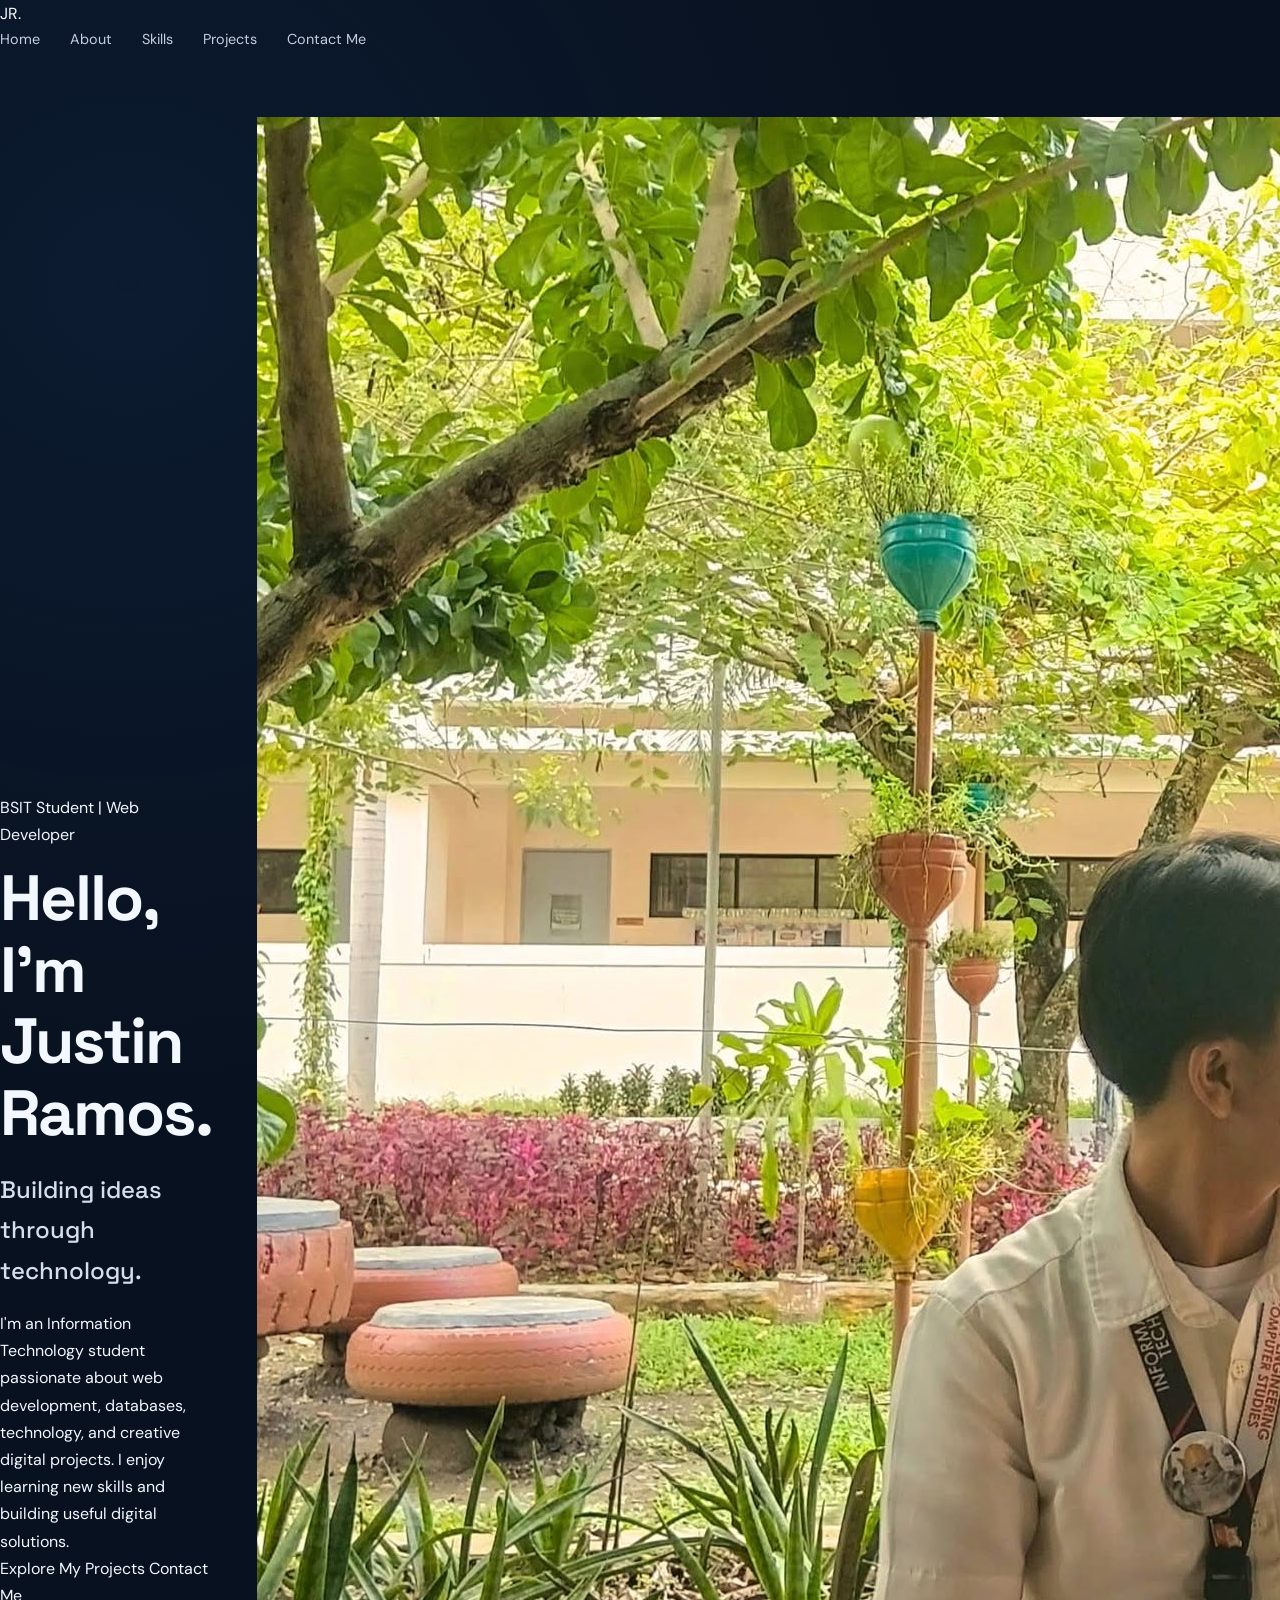
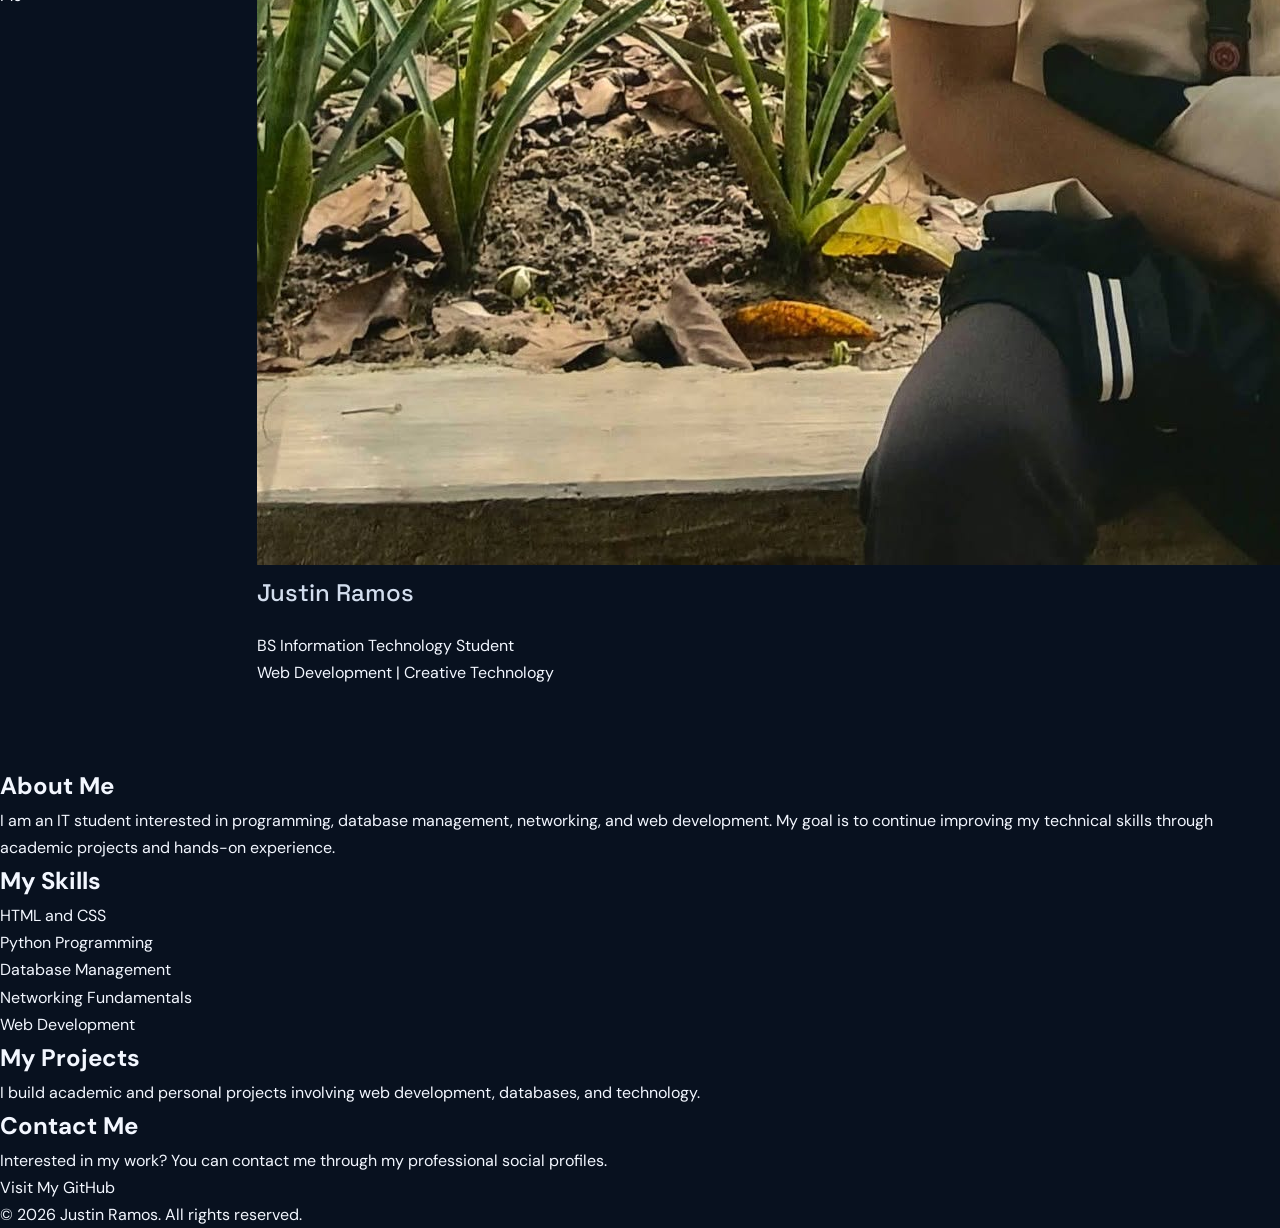
<file: index.html>
<!DOCTYPE html>
<html lang="en">
<head>
    <meta charset="UTF-8">
    <meta name="viewport" content="width=device-width, initial-scale=1.0">
    <title>Justin Ramos | Personal Portfolio</title>

    <!-- Link to your existing CSS -->
    <link rel="stylesheet" href="static/style.css">
</head>
<body>

    <header>
        <nav>
            <a href="#home">JR.</a>
            <div class="nav-links">
                <a href="#home">Home</a>
                <a href="#about">About</a>
                <a href="#skills">Skills</a>
                <a href="#projects">Projects</a>
                <a href="#contact">Contact Me</a>
            </div>
        </nav>
    </header>

    <main>
        <section id="home" class="hero">
            <div class="hero-content">
                <p class="role">BSIT Student | Web Developer</p>

                <h1>Hello, I'm Justin Ramos.</h1>

                <h2>Building ideas through technology.</h2>

                <p>
                    I'm an Information Technology student passionate
                    about web development, databases, technology, and
                    creative digital projects. I enjoy learning new
                    skills and building useful digital solutions.
                </p>

                <a href="#projects">Explore My Projects</a>
                <a href="#contact">Contact Me</a>
            </div>

            <div class="profile">
                <img
                    src="static/profile.jpg"
                    alt="Justin Ramos profile photo"
                >
                <h2>Justin Ramos</h2>
                <p>BS Information Technology Student</p>
                <p>Web Development | Creative Technology</p>
            </div>
        </section>

        <section id="about">
            <h2>About Me</h2>
            <p>
                I am an IT student interested in programming,
                database management, networking, and web development.
                My goal is to continue improving my technical skills
                through academic projects and hands-on experience.
            </p>
        </section>

        <section id="skills">
            <h2>My Skills</h2>
            <ul>
                <li>HTML and CSS</li>
                <li>Python Programming</li>
                <li>Database Management</li>
                <li>Networking Fundamentals</li>
                <li>Web Development</li>
            </ul>
        </section>

        <section id="projects">
            <h2>My Projects</h2>
            <p>
                I build academic and personal projects involving
                web development, databases, and technology.
            </p>
            <!-- Add your project cards here -->
        </section>

        <section id="contact">
            <h2>Contact Me</h2>
            <p>
                Interested in my work? You can contact me through
                my professional social profiles.
            </p>
            <a href="https://github.com/justincompany123">
                Visit My GitHub
            </a>
        </section>
    </main>

    <footer>
        <p>&copy; 2026 Justin Ramos. All rights reserved.</p>
    </footer>

</body>
</html>
</file>
<file: static/style.css>
/* ========================================
   JUSTIN C. RAMOS - PERSONAL PORTFOLIO
   Theme: Dark Navy + Glowing Blue
======================================== */

/* GOOGLE FONTS */
@import url('https://fonts.googleapis.com/css2?family=DM+Sans:wght@400;500;600;700&family=Space+Grotesk:wght@400;500;600;700&display=swap');


/* ========================================
   1. GLOBAL STYLES
======================================== */

:root {
    --bg: #08111f;
    --panel: rgba(18, 32, 52, 0.78);
    --panel-light: #14243a;

    --text: #f3f7ff;
    --muted: #9aaac0;

    --accent: #69a8ff;
    --accent-light: #a5cbff;

    --line: rgba(178, 204, 240, 0.15);
    --shadow: 0 20px 60px rgba(0, 0, 0, 0.25);
}

* {
    box-sizing: border-box;
    margin: 0;
    padding: 0;
}

html {
    scroll-behavior: smooth;
    scroll-padding-top: 90px;
}

body {
    background:
        radial-gradient(
            circle at 10% 10%,
            rgba(35, 83, 145, 0.15),
            transparent 30%
        ),
        radial-gradient(
            circle at 90% 45%,
            rgba(44, 87, 143, 0.10),
            transparent 30%
        ),
        var(--bg);

    color: var(--text);
    font-family: 'DM Sans', sans-serif;
    line-height: 1.7;
    overflow-x: hidden;
}

a {
    color: inherit;
    text-decoration: none;
}

button {
    font-family: inherit;
}

::selection {
    background: var(--accent);
    color: #08111f;
}


/* ========================================
   2. NAVIGATION
======================================== */

.navbar {
    position: sticky;
    top: 0;
    z-index: 1000;

    width: 100%;
    padding: 18px max(28px, calc((100% - 1124px) / 2));

    display: flex;
    align-items: center;
    justify-content: space-between;
    gap: 25px;

    background: rgba(8, 17, 31, 0.88);
    backdrop-filter: blur(18px);
    -webkit-backdrop-filter: blur(18px);

    border-bottom: 1px solid var(--line);
}

.brand {
    font-family: 'Space Grotesk', sans-serif;
    font-size: 1.8rem;
    font-weight: 700;
    letter-spacing: -2px;
}

.brand span {
    color: var(--accent);
}

.nav-links {
    display: flex;
    align-items: center;
    gap: 30px;

    color: #c3cede;
    font-size: 0.9rem;
}

.nav-links a {
    transition: color 0.25s ease;
}

.nav-links a:hover {
    color: var(--accent-light);
}

.nav-links .nav-cta {
    padding: 8px 17px;
    border: 1px solid var(--line);
    border-radius: 9px;
}

.nav-links .nav-cta:hover {
    background: rgba(105, 168, 255, 0.12);
    border-color: var(--accent);
}

.menu-toggle {
    display: none;
    background: transparent;
    color: var(--text);
    border: 1px solid var(--line);
    border-radius: 8px;
    padding: 5px 11px;
    font-size: 1.4rem;
    cursor: pointer;
}


/* ========================================
   3. GENERAL SECTIONS
======================================== */

.section {
    width: 100%;
    max-width: 1180px;
    margin: 0 auto;
    padding: 90px 28px;
}

.eyebrow {
    color: var(--accent);
    font-size: 0.75rem;
    font-weight: 700;
    letter-spacing: 2px;
    text-transform: uppercase;
    margin-bottom: 15px;
}

.section-heading {
    margin-bottom: 38px;
}

.section-heading h2,
.contact-panel h2 {
    font-family: 'Space Grotesk', sans-serif;
    font-size: clamp(2rem, 4vw, 3rem);
    line-height: 1.2;
    letter-spacing: -1.5px;
    margin-bottom: 15px;
}

.section-heading h2 span,
.contact-panel h2 span {
    color: var(--accent);
}

.section-subtitle {
    max-width: 650px;
    color: var(--muted);
    font-size: 0.95rem;
}


/* ========================================
   4. HERO SECTION
======================================== */

.hero {
    min-height: 660px;

    display: grid;
    grid-template-columns: 1.1fr 0.9fr;
    align-items: center;
    gap: 45px;

    padding-top: 65px;
    padding-bottom: 80px;
}

.status-dot {
    display: inline-block;
    width: 8px;
    height: 8px;

    background: #71d7aa;
    border-radius: 50%;

    margin-right: 8px;
    box-shadow: 0 0 12px rgba(113, 215, 170, 0.8);
}

.hero h1 {
    font-family: 'Space Grotesk', sans-serif;
    font-size: clamp(2.7rem, 5vw, 4.5rem);
    font-weight: 700;
    line-height: 1.12;
    letter-spacing: -2px;

    margin: 15px 0 20px;
}

.hero h1 span {
    display: block;
    color: var(--accent);
}

.hero h2 {
    color: #d3deee;
    font-family: 'Space Grotesk', sans-serif;
    font-size: clamp(1.1rem, 2vw, 1.5rem);
    font-weight: 500;

    margin-bottom: 18px;
}

.hero-description {
    max-width: 600px;
    color: var(--muted);
    font-size: 0.98rem;
}

.hero-actions {
    display: flex;
    flex-wrap: wrap;
    gap: 13px;

    margin-top: 28px;
}

.button {
    display: inline-flex;
    justify-content: center;
    align-items: center;
    gap: 8px;

    padding: 12px 19px;
    border-radius: 9px;

    font-size: 0.88rem;
    font-weight: 700;

    transition:
        transform 0.25s ease,
        background 0.25s ease,
        box-shadow 0.25s ease;
}

.button:hover {
    transform: translateY(-3px);
}

.button.primary {
    color: #071326;
    background: var(--accent);
    box-shadow: 0 8px 25px rgba(105, 168, 255, 0.16);
}

.button.primary:hover {
    background: var(--accent-light);
    box-shadow: 0 10px 30px rgba(105, 168, 255, 0.25);
}

.button.secondary {
    color: var(--text);
    border: 1px solid var(--line);
    background: rgba(255, 255, 255, 0.02);
}

.button.secondary:hover {
    border-color: var(--accent);
    background: rgba(105, 168, 255, 0.08);
}

.hero-meta {
    display: flex;
    gap: 35px;
    margin-top: 45px;
}

.hero-meta div {
    display: flex;
    flex-direction: column;
}

.hero-meta strong {
    font-family: 'Space Grotesk', sans-serif;
    font-size: 1.05rem;
}

.hero-meta small {
    color: var(--muted);
    font-size: 0.78rem;
}


/* ========================================
   5. PROFILE CARD
======================================== */

.hero-art {
    min-height: 430px;
    position: relative;

    display: grid;
    place-items: center;
}

.orbit {
    position: absolute;
    border: 1px solid rgba(105, 168, 255, 0.2);
    border-radius: 50%;
    transform: rotate(-25deg);
    pointer-events: none;
}

.orbit-one {
    width: 390px;
    height: 290px;
}

.orbit-two {
    width: 330px;
    height: 390px;
}

.profile-card {
    position: relative;
    z-index: 2;

    width: min(310px, 90%);
    padding: 18px 22px 24px;

    text-align: center;

    background: linear-gradient(
        145deg,
        rgba(28, 49, 78, 0.82),
        rgba(10, 23, 41, 0.88)
    );

    border: 1px solid rgba(170, 205, 255, 0.23);
    border-radius: 20px;

    box-shadow: var(--shadow);

    backdrop-filter: blur(16px);
    -webkit-backdrop-filter: blur(16px);
}

.profile-top {
    display: flex;
    align-items: center;
    gap: 5px;

    padding-bottom: 22px;
    text-align: left;
}

.profile-top span {
    width: 7px;
    height: 7px;
    background: #6384a9;
    border-radius: 50%;
}

.profile-top span:first-child {
    background: #71d7aa;
}

.profile-top small {
    margin-left: auto;
    color: #8298b4;
    font-size: 0.62rem;
    letter-spacing: 1px;
}

.avatar {
    width: 110px;
    height: 110px;
    margin: 0 auto 13px;

    display: grid;
    place-items: center;

    border-radius: 50%;
    border: 5px solid rgba(255, 255, 255, 0.08);

    background: linear-gradient(140deg, #a5cbff, #316cc2);
    color: #07162a;

    font-family: 'Space Grotesk', sans-serif;
    font-size: 2.4rem;
    font-weight: 700;

    box-shadow: 0 0 35px rgba(105, 168, 255, 0.15);
}

.profile-name {
    font-family: 'Space Grotesk', sans-serif;
    font-size: 1.3rem;
    font-weight: 600;
}

.profile-role {
    color: var(--muted);
    font-size: 0.78rem;
}

.profile-line {
    height: 1px;
    background: var(--line);
    margin: 20px 0 12px;
}

.profile-stat {
    display: flex;
    justify-content: space-between;
    align-items: flex-start;
    gap: 12px;

    padding: 6px 0;
    text-align: left;
    font-size: 0.72rem;
}

.profile-stat span {
    flex-shrink: 0;
    color: var(--muted);
}

.profile-stat b {
    max-width: 65%;
    text-align: right;
    overflow-wrap: anywhere;
    font-weight: 600;
}

.profile-badge {
    margin-top: 18px;
    color: var(--accent-light);
    font-size: 0.62rem;
    letter-spacing: 1.2px;
}

.floating-chip {
    position: absolute;
    z-index: 3;

    padding: 10px 14px;

    background: rgba(20, 39, 65, 0.92);
    border: 1px solid var(--line);
    border-radius: 10px;

    box-shadow: 0 12px 35px rgba(0, 0, 0, 0.2);

    font-size: 0.78rem;
    backdrop-filter: blur(10px);
}

.floating-chip span {
    color: var(--accent);
    margin-right: 7px;
}

.chip-code {
    top: 65px;
    left: 0;
}

.chip-idea {
    bottom: 55px;
    right: 0;
}


/* ========================================
   6. ABOUT SECTION
======================================== */

.about-section,
.skills-section,
.projects-section {
    border-top: 1px solid var(--line);
}

.about-grid {
    display: grid;
    grid-template-columns: 1.3fr 0.7fr;
    gap: 55px;
    align-items: start;
}

.about-text h3,
.about-note h3 {
    font-family: 'Space Grotesk', sans-serif;
    font-size: 1.25rem;
    margin-bottom: 15px;
}

.about-text p {
    color: var(--muted);
    margin-bottom: 17px;
    overflow-wrap: anywhere;
}

.about-text strong {
    color: var(--text);
}

.about-note {
    padding: 28px;

    background: linear-gradient(
        145deg,
        rgba(19, 39, 64, 0.85),
        rgba(13, 26, 43, 0.85)
    );

    border: 1px solid var(--line);
    border-radius: 16px;

    box-shadow: 0 15px 40px rgba(0, 0, 0, 0.12);
}

.note-icon {
    display: inline-block;
    color: var(--accent);
    font-size: 1.6rem;
    margin-bottom: 10px;
}

.about-note p {
    color: var(--muted);
    font-size: 0.93rem;
    margin-bottom: 20px;
}

.note-signature {
    color: var(--accent-light);
    font-weight: 600;
}


/* ========================================
   7. SKILLS SECTION
======================================== */

.skills-grid {
    display: grid;
    grid-template-columns: repeat(4, minmax(0, 1fr));
    gap: 13px;
}

.skill-card {
    display: flex;
    align-items: center;
    gap: 12px;

    padding: 19px 16px;

    background: var(--panel);
    border: 1px solid var(--line);
    border-radius: 12px;

    font-size: 0.88rem;
    font-weight: 600;

    transition:
        transform 0.25s ease,
        border-color 0.25s ease,
        background 0.25s ease;
}

.skill-card:hover {
    transform: translateY(-4px);
    border-color: rgba(105, 168, 255, 0.55);
    background: rgba(28, 51, 81, 0.85);
}

.skill-symbol {
    flex-shrink: 0;
    color: var(--accent);
    font-size: 1.3rem;
}


/* ========================================
   8. PROJECTS SECTION
======================================== */

.projects-grid {
    display: grid;
    grid-template-columns: repeat(3, minmax(0, 1fr));
    gap: 19px;
}

.project-card {
    display: flex;
    flex-direction: column;
    min-width: 0;

    overflow: hidden;

    background: var(--panel);
    border: 1px solid var(--line);
    border-radius: 16px;

    transition:
        transform 0.25s ease,
        border-color 0.25s ease,
        box-shadow 0.25s ease;
}

.project-card:hover {
    transform: translateY(-5px);
    border-color: rgba(105, 168, 255, 0.55);
    box-shadow: 0 18px 40px rgba(0, 0, 0, 0.18);
}

.project-visual {
    position: relative;
    height: 185px;

    display: flex;
    justify-content: center;
    align-items: center;

    overflow: hidden;

    background: radial-gradient(
        circle at 50% 40%,
        #2a527e,
        #112139 72%
    );
}

.visual-2 {
    background: radial-gradient(
        circle at 50% 40%,
        #365a70,
        #112139 72%
    );
}

.visual-3 {
    background: radial-gradient(
        circle at 50% 40%,
        #4a4a83,
        #112139 72%
    );
}

.project-visual::before,
.project-visual::after {
    content: "";
    position: absolute;

    width: 170px;
    height: 170px;

    border: 1px solid rgba(190, 220, 255, 0.2);
    border-radius: 50%;
}

.project-visual::after {
    width: 225px;
    height: 225px;
}

.project-number {
    position: absolute;
    top: 14px;
    left: 16px;

    color: #b9d8ff;
    font-size: 0.75rem;
}

.project-visual-icon {
    z-index: 1;

    color: #d9eaff;
    font-size: 3.5rem;

    text-shadow: 0 0 30px rgba(125, 182, 255, 0.7);
}

.visual-label {
    position: absolute;
    right: 13px;
    bottom: 12px;

    color: #c0d3eb;
    font-size: 0.62rem;
    letter-spacing: 0.7px;
}

.project-content {
    flex: 1;
    padding: 22px;

    display: flex;
    flex-direction: column;
    align-items: flex-start;
}

.project-content h3 {
    font-family: 'Space Grotesk', sans-serif;
    font-size: 1.15rem;
    line-height: 1.4;

    margin-bottom: 12px;
}

.project-content > p {
    color: var(--muted);
    font-size: 0.85rem;
    margin-bottom: 18px;
    overflow-wrap: anywhere;
}

.tag-list {
    display: flex;
    flex-wrap: wrap;
    gap: 6px;

    margin-top: auto;
}

.tag-list span {
    padding: 4px 9px;

    color: #b7d6ff;
    background: rgba(105, 168, 255, 0.1);
    border: 1px solid rgba(105, 168, 255, 0.16);
    border-radius: 5px;

    font-size: 0.68rem;
}

.project-content .project-status {
    width: 100%;
    margin: 16px 0 0;
    padding-top: 12px;

    border-top: 1px solid var(--line);
    font-size: 0.76rem;
}

.project-status strong {
    color: var(--accent-light);
}


/* ========================================
   9. CONTACT SECTION
======================================== */

.contact-section {
    padding-top: 60px;
    padding-bottom: 85px;
}

.contact-panel {
    display: grid;
    grid-template-columns: 1.1fr 0.9fr;
    gap: 40px;
    align-items: center;

    padding: clamp(25px, 5vw, 55px);

    background: linear-gradient(
        115deg,
        rgba(20, 42, 69, 0.92),
        rgba(14, 28, 47, 0.92)
    );

    border: 1px solid var(--line);
    border-radius: 20px;

    box-shadow: var(--shadow);
}

.contact-panel h2 {
    font-family: 'Space Grotesk', sans-serif;
    font-size: clamp(2rem, 3.5vw, 2.8rem);
    line-height: 1.2;
    margin-bottom: 20px;
}

.contact-copy {
    color: var(--muted);
    font-size: 0.9rem;
}

.contact-links {
    display: flex;
    flex-direction: column;
    gap: 11px;
    min-width: 0;
}

.contact-links a,
.contact-location {
    display: flex;
    align-items: center;
    gap: 12px;

    min-width: 0;
    padding: 13px 14px;

    background: rgba(5, 14, 27, 0.35);
    border: 1px solid var(--line);
    border-radius: 9px;

    font-size: 0.82rem;

    transition:
        background 0.25s ease,
        border-color 0.25s ease;
}

.contact-links a:hover {
    background: rgba(105, 168, 255, 0.1);
    border-color: rgba(105, 168, 255, 0.5);
}

.contact-links a span:nth-child(2),
.contact-location span:nth-child(2) {
    min-width: 0;
    overflow-wrap: anywhere;
}

.contact-links a > span:first-child,
.contact-location > span:first-child {
    flex-shrink: 0;
    color: var(--accent);
    font-size: 1.1rem;
}

.contact-links a b {
    flex-shrink: 0;
    margin-left: auto;
    color: var(--accent-light);
}


/* ========================================
   10. FOOTER
======================================== */

.footer {
    width: 100%;
    max-width: 1180px;

    margin: 0 auto;
    padding: 25px 28px 35px;

    display: flex;
    align-items: center;
    justify-content: space-between;
    gap: 20px;

    border-top: 1px solid var(--line);
}

.footer .brand {
    font-size: 1.4rem;
}

.footer p,
.back-top {
    color: var(--muted);
    font-size: 0.8rem;
}

.back-top {
    transition: color 0.25s ease;
}

.back-top:hover {
    color: var(--accent-light);
}


/* ========================================
   11. TABLET RESPONSIVENESS
======================================== */

@media (max-width: 900px) {

    .hero {
        grid-template-columns: 1fr;
        gap: 15px;
        padding-top: 50px;
    }

    .hero-copy {
        max-width: 750px;
    }

    .hero-art {
        min-height: 420px;
    }

    .about-grid {
        grid-template-columns: 1fr;
        gap: 25px;
    }

    .skills-grid {
        grid-template-columns: repeat(3, minmax(0, 1fr));
    }

    .projects-grid {
        grid-template-columns: repeat(2, minmax(0, 1fr));
    }

    .contact-panel {
        grid-template-columns: 1fr;
        gap: 28px;
    }
}

.avatar {
    width: 110px;
    height: 110px;
    margin: 0 auto 13px;
    display: flex;
    align-items: center;
    justify-content: center;
    overflow: hidden;
    border-radius: 50%;
    border: 5px solid rgba(255, 255, 255, 0.08);
    background: linear-gradient(140deg, #a5cbff, #316cc2);
    box-shadow: 0 0 35px rgba(105, 168, 255, 0.15);
}

.avatar img {
    display: block;
    width: 100%;
    height: 100%;
    object-fit: cover;
    object-position: center;
    border-radius: 50%;
}




/* 12. RESPONSIVE MOBILE DESIGN */
@media (max-width: 480px) {
    .skill-card {
        padding: 14px 10px;
        gap: 8px;
        font-size: 0.78rem;
        overflow-wrap: anywhere;
    }

    .projects-grid {
        grid-template-columns: 1fr;
    }

    .project-visual {
        height: 175px;
    }

    .contact-panel {
        padding: 25px 18px;
    }

    .contact-links a,
    .contact-location {
        font-size: 0.75rem;
        gap: 8px;
    }

    .footer {
        padding: 22px 20px 30px;
        flex-wrap: wrap;
    }

    .footer p {
        order: 3;
        width: 100%;
        margin: 0;
    }
}

/* 13. SMALL MOBILE SCREENS */
@media (max-width: 360px) {
    .section {
        padding-left: 15px;
        padding-right: 15px;
    }

    .hero-actions {
        flex-direction: column;
        align-items: stretch;
    }

    .hero-meta {
        gap: 15px;
    }

    .skills-grid {
        grid-template-columns: 1fr;
    }

    .floating-chip {
        font-size: 0.68rem;
        padding: 8px 10px;
    }
}

/* 14. ACCESSIBILITY */
@media (prefers-reduced-motion: reduce) {
    *,
    *::before,
    *::after {
        scroll-behavior: auto !important;
        transition-duration: 0.01ms !important;
        animation-duration: 0.01ms !important;
    }
    
}
</file>
